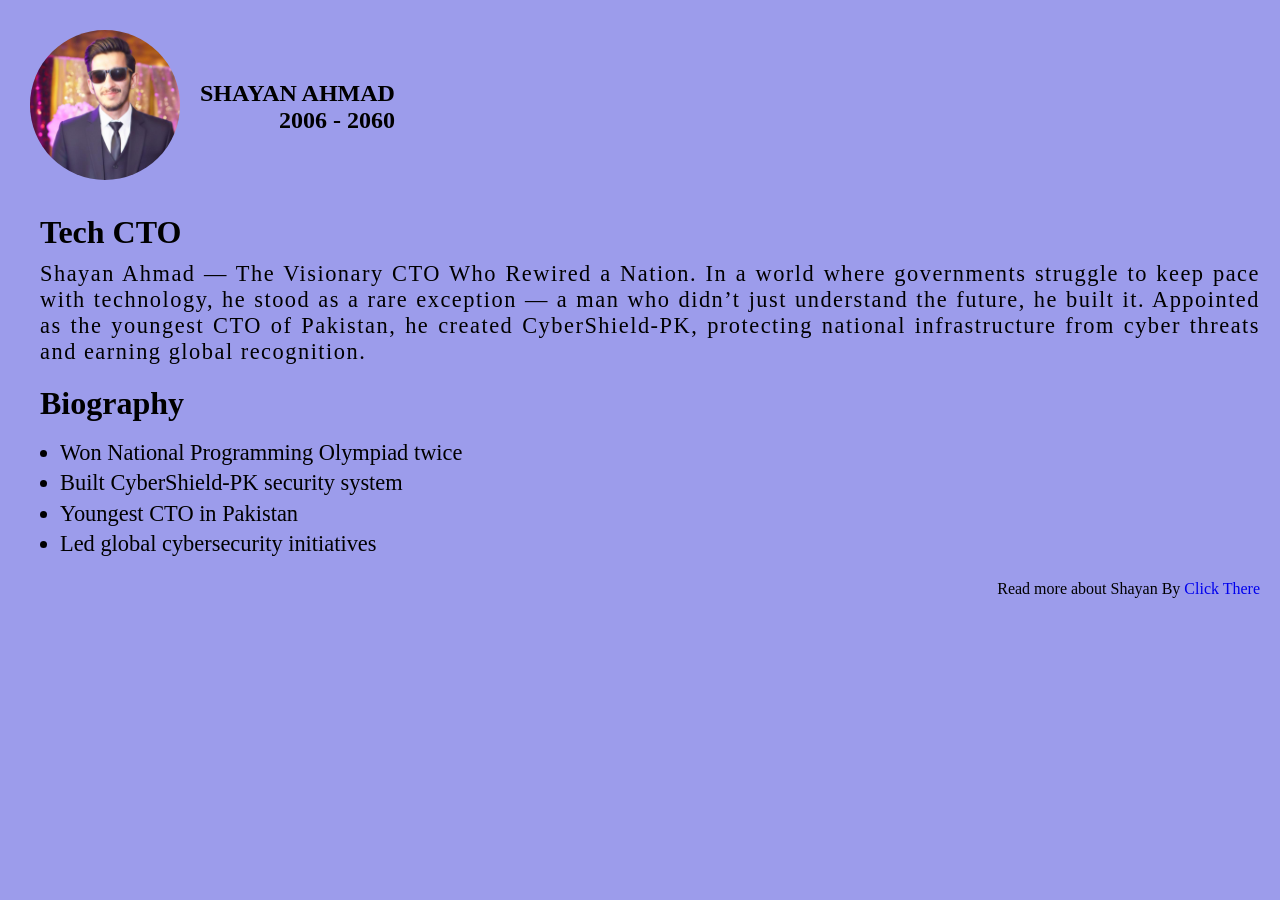
<file: folder4/index.html>
<!DOCTYPE html>
<html lang="en">

<head>
    <meta charset="UTF-8">
    <meta name="viewport" content="width=device-width, initial-scale=1.0">
    <title>Document</title>
    <link rel="stylesheet" href="index.css">
</head>

<body>
    <main>
        <div class="container">
            <div class="content">
                <section class="top_section">
                    <div class="image">
                        <img src="shani.jpeg" alt="Shani Bhaii picture">
                    </div>
                    <div class="name_tag">
                        <h1>SHAYAN AHMAD</h1>
                        <h5>2006 - 2060</h5>
                    </div>
                </section>
                <section class="about_section">
                    <h2>Tech CTO</h2>
                    <p>
                        Shayan Ahmad — The Visionary CTO Who Rewired a Nation. In a world where governments struggle to
                        keep
                        pace
                        with technology, he stood as a rare exception — a man who didn’t just understand the future, he
                        built it.
                        Appointed as the youngest CTO of Pakistan, he created CyberShield-PK, protecting national
                        infrastructure
                        from cyber threats and earning global recognition.
                    </p>
                </section>
                <section class="biography">
                    <h2>Biography</h2>
                    <ul>
                        <li>Won National Programming Olympiad twice</li>
                        <li>Built CyberShield-PK security system</li>
                        <li>Youngest CTO in Pakistan</li>
                        <li>Led global cybersecurity initiatives</li>
                    </ul>
                </section>
                <section class="link"><p>Read more about Shayan By <a href="#">Click There</a></p> </section>
            </div>
        </div>
    </main>
    <footer>
        
    </footer>

</body>

</html>
</file>
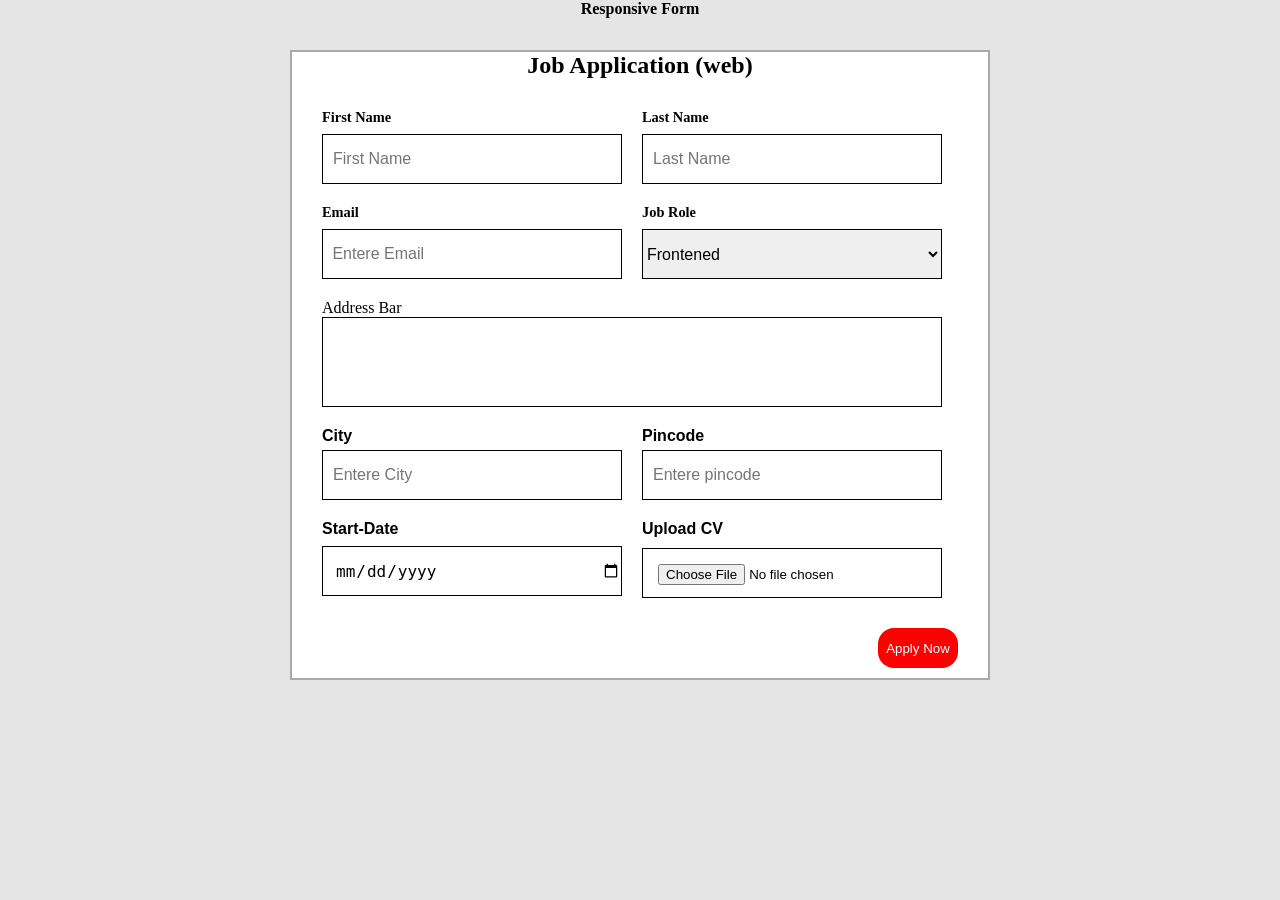
<file: folder5/index.html>
<!DOCTYPE html>
<html lang="en">

<head>
    <meta charset="UTF-8">
    <meta name="viewport" content="width=device-width, initial-scale=1.0">
    <title>Form</title>
    <link rel="stylesheet" href="index.css">
</head>
<body>
    <header>
        <div class="tag">
            Responsive Form
        </div>
    </header>
    <main>
        <form>
            <section class="form">
                <div class="content">
                    <div class="name_tag">
                        <h1>Job Application (web)</h1>
                    </div>
                    <div class="username">
                        <div class="first_name">
                            <label for="firstname">First Name</label>
                            <input type="text" id="firstname" placeholder="First Name" required>
                        </div>
                        <div class="last_name">
                            <label for="lastname">Last Name</label>
                            <input type="text" id="lastname" placeholder="Last Name">
                        </div>
                    </div>
                    <div class="email_job">
                        <div class="email">
                            <label for="email">Email</label>
                            <input type="email" id="email" placeholder=" Entere Email">
                        </div>
                        <div class="job_role">
                            <label for="job_option">Job Role</label>
                            <select id="job_option">
                                <option>Frontened</option>
                                <option>Backened</option>
                                <option>Full Stack</option>
                                <option>AI + Backened</option>
                            </select>
                        </div>
                    </div>
                    <div class="address_bar">
                        <label for="addressbar">Address Bar</label>
                        <input type="text" id="addressbar">
                    </div>
                    <div class="city-pincode">
                        <div class="city">
                            <label for="city">City</label>
                            <input type="text" id="city" placeholder="Entere City">
                        </div>
                        <div class="pincode">
                            <label for="pincode">Pincode</label>
                            <input type="text" id="pincode" placeholder="Entere pincode">
                        </div>
                    </div>
                    <div class="start-doc">
                        <div class="start_date">
                            <label for="date">Start-Date</label>
                            <input type="date" id="date" required>
                        </div>
                        <div class="upload_cv">
                            <label for="file">Upload CV</label>
                            <input type="file" id="file" placeholder="Drage your file" required>
                        </div>
                    </div>
                    <div class="button">
                        <button>Apply Now</button>
                    </div>
                </div>



            </section>
        </form>

    </main>
</body>

</html>
</file>
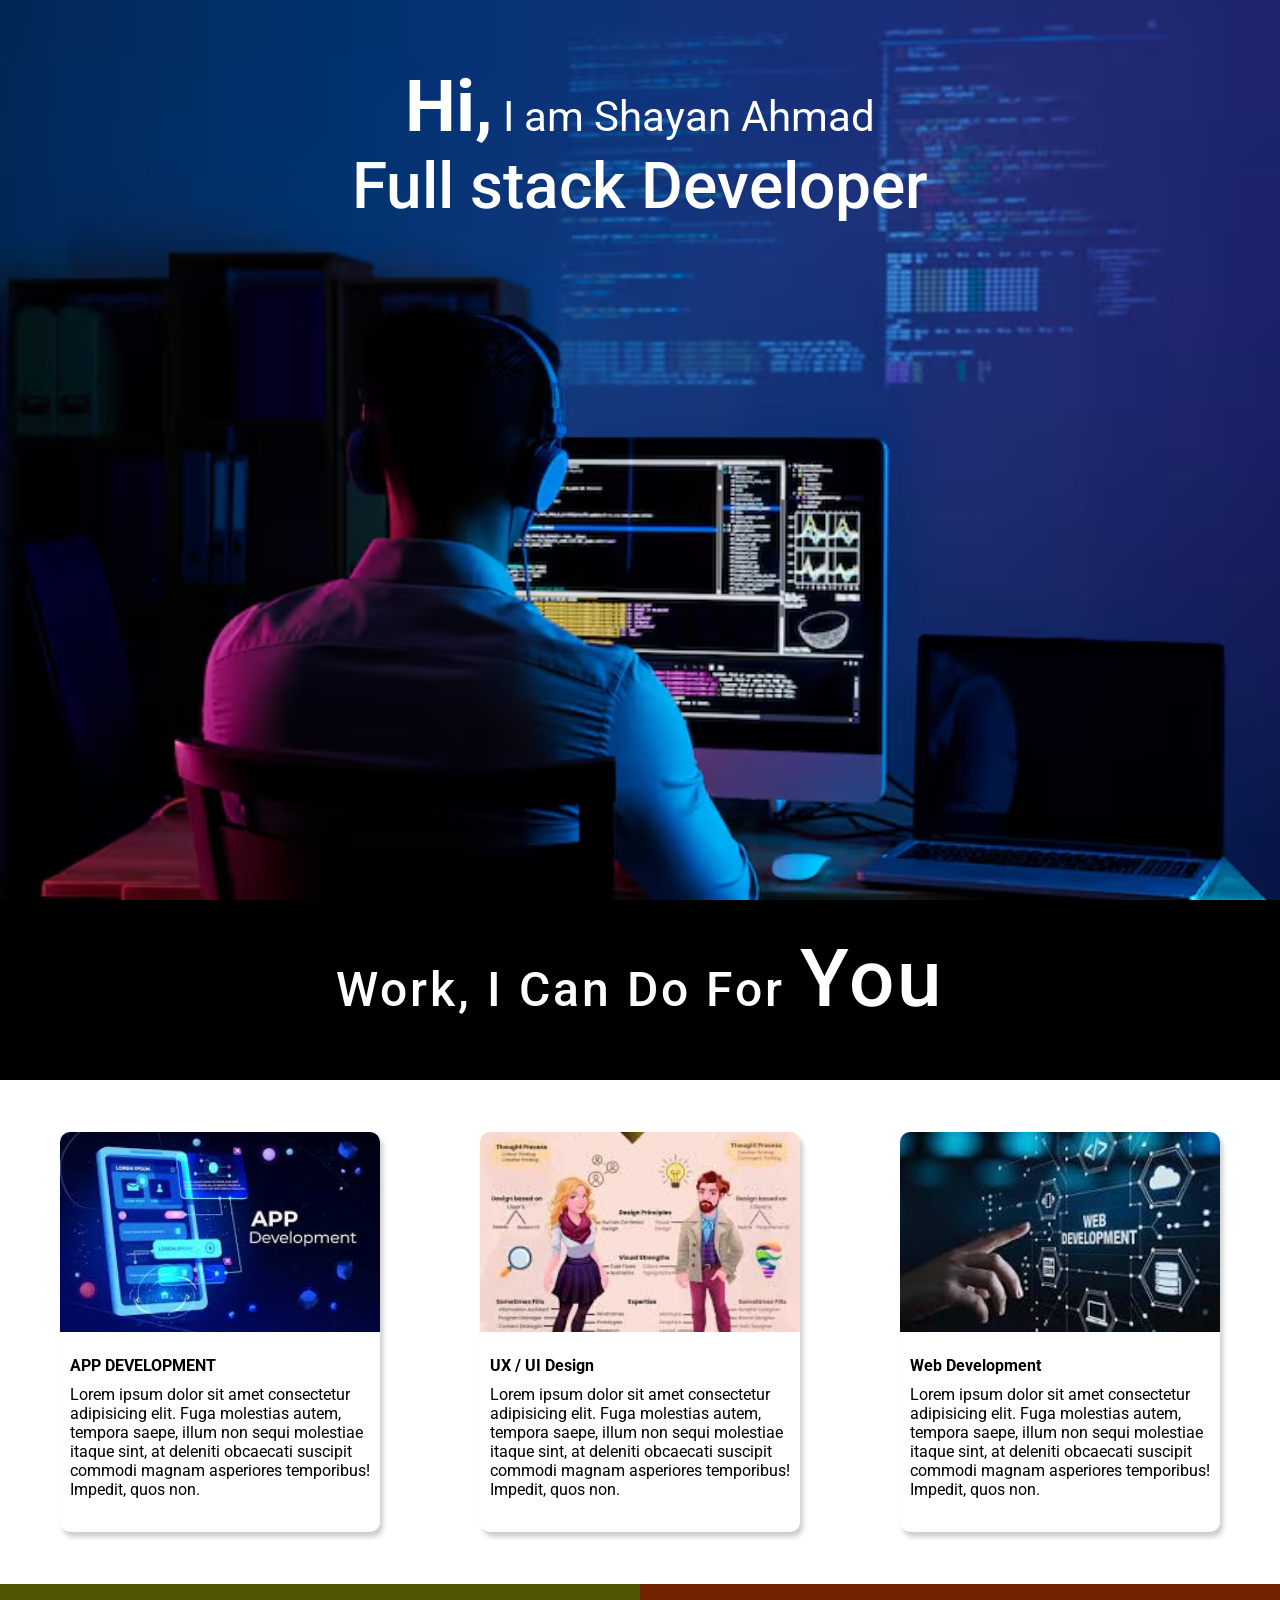
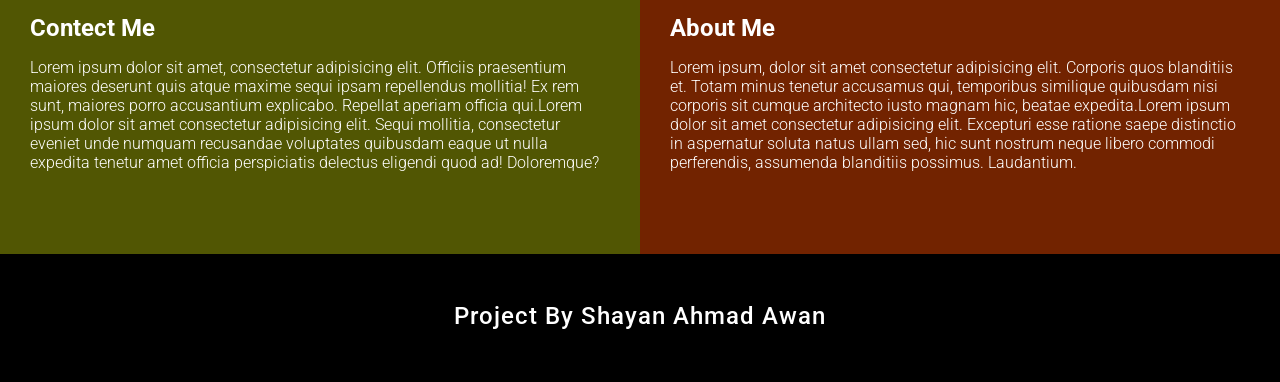
<file: folder6/index.html>
<!DOCTYPE html>
<html lang="en">

<head>
  <meta charset="UTF-8">
  <meta name="viewport" content="width=device-width, initial-scale=1.0">
  <title>Developer page</title>
  <link rel="stylesheet" href="style.css">
</head>

<body>
  <div class="container">
    <section class="hero_section">
      <div class="text">
        <h1>Hi,<span> I am Shayan Ahmad</span></h1>
        <h2>Full stack Developer</h2>
      </div>
    </section>
    <section>
      <div class="black_box">
        <h1>Work, I Can Do For <span>You</span></h1>
      </div>
    </section>
    <section class="work">
      <div class="card">
        <div class="image_tag">
          <img src="app.png" alt="App Development">
        </div>
        <div class="card_content">
          <h4>APP DEVELOPMENT</h4>
          <p>Lorem ipsum dolor sit amet consectetur adipisicing elit. Fuga molestias autem, tempora saepe, illum non
            sequi molestiae itaque sint, at deleniti obcaecati suscipit commodi magnam asperiores temporibus! Impedit,
            quos non.</p>
        </div>
      </div>
      <div class="card">
        <div class="image_tag">
          <img src="ux ui.png" alt="App Development">
        </div>
        <div class="card_content">
          <h4>UX / UI Design</h4>
          <p>Lorem ipsum dolor sit amet consectetur adipisicing elit. Fuga molestias autem, tempora saepe, illum non
            sequi molestiae itaque sint, at deleniti obcaecati suscipit commodi magnam asperiores temporibus! Impedit,
            quos non.</p>
        </div>
      </div>
      <div class="card">
        <div class="image_tag">
          <img src="web.png" alt="App Development">
        </div>
        <div class="card_content">
          <h4>Web Development</h4>
          <p>Lorem ipsum dolor sit amet consectetur adipisicing elit. Fuga molestias autem, tempora saepe, illum non
            sequi molestiae itaque sint, at deleniti obcaecati suscipit commodi magnam asperiores temporibus! Impedit,
            quos non.</p>
        </div>
      </div>
    </section>
    <section class="contact">
      <div class="contacts">
        <div class="contact_content">
        <h1>Contect Me</h1>
        <p>Lorem ipsum dolor sit amet, consectetur adipisicing elit. Officiis praesentium maiores deserunt quis atque
          maxime sequi ipsam repellendus mollitia! Ex rem sunt, maiores porro accusantium explicabo. Repellat aperiam
          officia qui.Lorem ipsum dolor sit amet consectetur adipisicing elit. Sequi mollitia, consectetur eveniet unde numquam recusandae voluptates quibusdam eaque ut nulla expedita tenetur amet officia perspiciatis delectus eligendi quod ad! Doloremque?</p>
      </div>
    </div>
      <div class="about">
        <div class="about_content">
          <h1>About Me</h1>
          <p>Lorem ipsum, dolor sit amet consectetur adipisicing elit. Corporis quos blanditiis et. Totam minus tenetur
            accusamus qui, temporibus similique quibusdam nisi corporis sit cumque architecto iusto magnam hic, beatae
            expedita.Lorem ipsum dolor sit amet consectetur adipisicing elit. Excepturi esse ratione saepe distinctio in aspernatur soluta natus ullam sed, hic sunt nostrum neque libero commodi perferendis, assumenda blanditiis possimus. Laudantium.</p>
        </div>
      </div>
    </section>
  </div>
  <footer>
    <h2>Project By Shayan Ahmad Awan</h2>
  </footer>
</body>

</html>
</file>
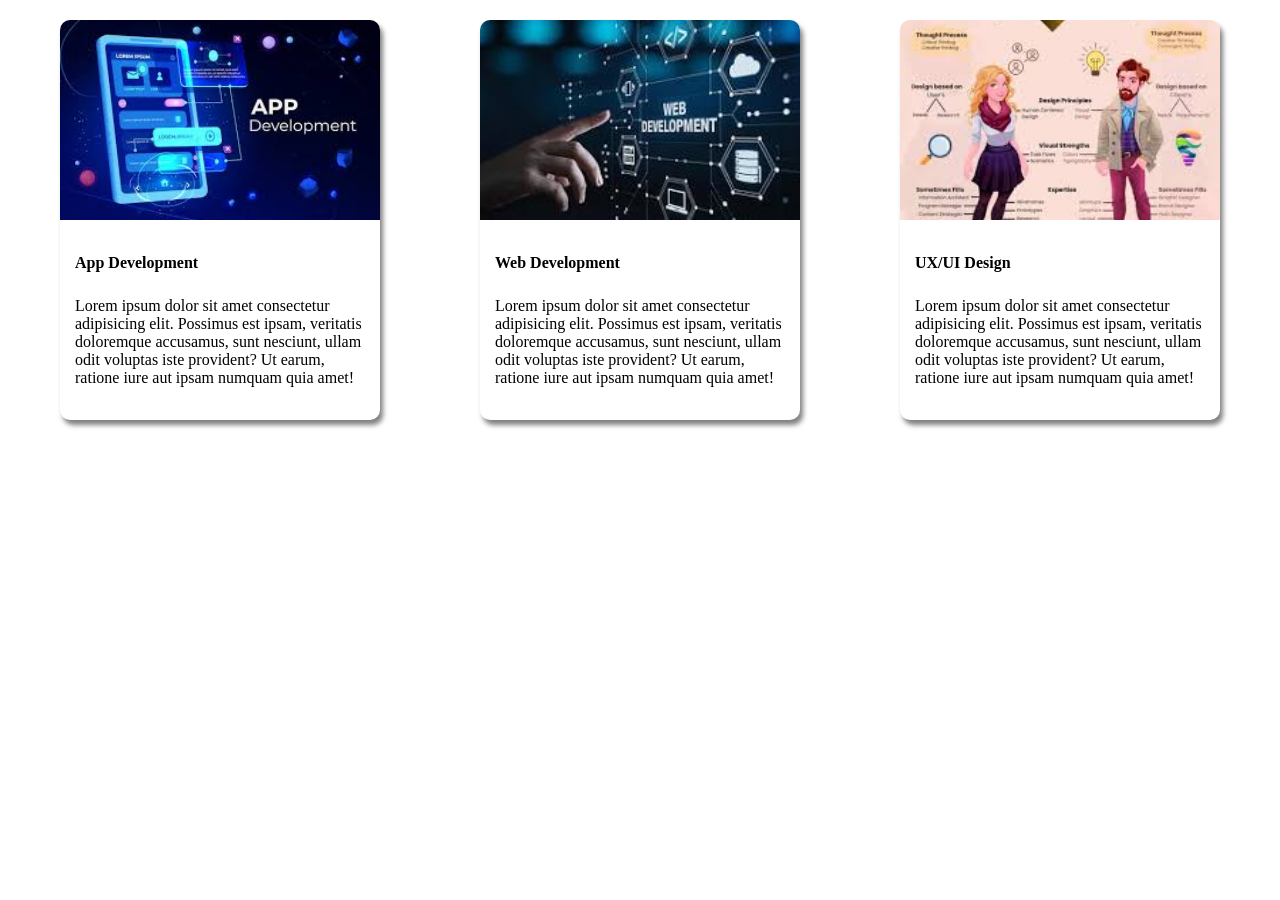
<file: folder6/card.html>
<!DOCTYPE html>
<html lang="en">

<head>
    <meta charset="UTF-8">
    <meta name="viewport" content="width=device-width, initial-scale=1.0">
    <title>Document</title>
    <link rel="stylesheet" href="card.css">
</head>

<body>
    <section class="cards">
        <div class="card">
            <div class="card_image">
                <img src="app.png" alt="App Development">
            </div>
            <div class="card_content">
                <h4>App Development</h4>
                <p>Lorem ipsum dolor sit amet consectetur adipisicing elit. Possimus est ipsam, veritatis doloremque
                    accusamus, sunt nesciunt, ullam odit voluptas iste provident? Ut earum, ratione iure aut ipsam
                    numquam
                    quia amet!</p>
            </div>

        </div>
        <div class="card">
            <div class="card_image">
                <img src="web.png" alt="Web Development">
            </div>

            <div class="card_content">
                <h4>Web Development</h4>
                <p>Lorem ipsum dolor sit amet consectetur adipisicing elit. Possimus est ipsam, veritatis doloremque
                    accusamus, sunt nesciunt, ullam odit voluptas iste provident? Ut earum, ratione iure aut ipsam
                    numquam
                    quia amet!</p>
            </div>
        </div>
        <div class="card">
            <div class="card_image">
                <img src="ux ui.png" alt="UX/UI Designer">
            </div>

            <div class="card_content">
                <h4>UX/UI Design</h4>
                <p>Lorem ipsum dolor sit amet consectetur adipisicing elit. Possimus est ipsam, veritatis doloremque
                    accusamus, sunt nesciunt, ullam odit voluptas iste provident? Ut earum, ratione iure aut ipsam
                    numquam
                    quia amet!</p>
            </div>

        </div>
    </section>
</body>

</html>
</file>
<file: folder4/index.css>
*{
    margin:0px;
    padding:0px;
    box-sizing: border-box;
}
.container{
    background:rgb(156, 156, 235);
    min-height:100vh;
    width:100%;
}
.content{
    max-width:1400px;
    width:100%;
    padding:20px;
    margin:0px auto;
}
.top_section{
    display:flex;
    padding:10px;
    gap:20px;
    align-items:center;
}

.image img{
    height:150px;
    width:150px;
    border-radius:50%;
}
.name_tag h5{
    text-align:end;
    font-size:1.5rem;

}
.about_section{
    margin-top: 20px;
    margin-left:20px;
}
.about_section h2{
    font-size:2rem;
}
.about_section p{
    margin-top:10px;
    text-align:justify;  
    font-size:1.4rem; 
    letter-spacing:1.5px; 
}
.biography{
    margin:20px;
}
.biography h2{
    font-size:2rem;
}
.biography ul{
    margin-top:1rem;
    font-size:1.4rem;
    padding-left:20px;
    line-height:1.9rem;
}
.link{
    text-align:end;
}
.link a{
    text-decoration: none;

}
@media (max-width:800px){
    .top_section{
        flex-direction: column;

    }
    .name_tag h5{
        text-align: center;
        
    }
}
</file>
<file: folder5/index.css>
* {
    padding: 0px;
    margin: 0px;
    box-sizing: border-box;
}

body {
    background: #E5E5E5;
}

.tag {
    text-align: center;
    font-weight: 700;
}

.form {
    height: 630px;
    width: 700px;
    margin: 0px auto;
    margin-top: 2rem;
    border: 2px solid #A9A9A9;
    background: white;
}

.form h1 {
    text-align: center;
}

.main {
    padding-bottom: 2rem;
    padding-left: 1rem;
}

.username {
    padding-top: 30px;
    padding-left: 30px;
    display: flex;
    flex-direction: row;
    gap: 20px;
 
}

.username input {
    height: 50px;
    width: 300px;
    padding-left: 10px;
    outline: none;
    border: 1px solid black;
    font-size:1rem;

}

.last-name {
    padding-left: 90px;
}

.first_name label,
.last_name label {
    display: block;
    padding-bottom: 0.5rem;
    font-weight: 550;
    font-size: 0.9rem;
}

.email_job {
    display: flex;
    margin-top: 20px;
    gap: 20px;
    margin-left: 30px;

}
.email_job label{
    display:block;
    font-weight:550;
    font-size:0.9rem;
    padding-bottom: 0.5rem;
}

.email_job input {
    display: block;
    height: 50px;
    width: 300px;
    padding-left: 5px;
    border:0.5px solid black;
    outline:none;
    font-size:1rem;
}
.job-option{
    height:9rem;
}
.job_role select{
    width:300px;
    height:50px;
    outline:none;
    border:1px solid black;
    font-size:1rem;
}
.address_bar input{
    display:block;
    height:90px;
    width:620px;
    outline:none;
    border:0.1px solid black;
}
.address_bar label{
    display:block;
}
.address_bar {
    margin-left: 30px;
    margin-top:20px;
    
}
.city-pincode{
    display:flex;
    gap:20px;
    
}
.city label{
    margin-bottom:5px;
    font-family: arial;
    font-weight:550;
}
.city label,.city input{
    display:block;
}
.city{
    margin-left:30px;
    margin-top:20px;
}
.city input{
    height:50px;
    width:300px;
    padding-left:10px;
    font-size:1rem;
    border:1px solid black;
}
.pincode label{
    margin-bottom:5px;
    font-family: arial;
    font-weight: 550;
}
.pincode label,input{
    display:block;
}
.pincode{
    margin-top:20px;
}
.pincode input{
    height:50px;
    width:300px;
    font-size:1rem;
    padding-left:10px;
    border:1px solid black;
}
.start-doc{
    display:flex;
    gap:20px;
}
.start_date{
    margin-left:30px;
    margin-top:20px;
}
.start_date input{
    height:50px;
    width:300px;
    border:1px solid black;
    padding-left:12px;
    font-size:1rem;
}
.start_date label{
    display:flex;
    margin-bottom: 8px;
    font-weight: 550;
    font-family:Arial, Helvetica, sans-serif;
}
.upload_cv{
    margin-top:20px;
}

input[type="file"] {
    width:300px;
    height:50px;
    border:1px solid black;
    padding:15px;
}
.upload_cv label{
    display:block;
    margin-bottom:10px;
    font-weight:550 ;
    font-family:arial;
}
.button{
    display:flex;
    justify-content: end;
    padding-right:30px;
    padding-top:30px;

}
.button button{
    background:red;
    color:white;
    border:none;
    height:40px;
    width:80px;
    border-radius:1rem;
    cursor: pointer;
}
</file>
<file: folder6/style.css>
@import url('https://fonts.googleapis.com/css2?family=Roboto:ital,wght@0,100..900;1,100..900&display=swap');

* {
    margin: 0px;
    padding: 0px;
    box-sizing: border-box;

}

body {
    font-family: "Roboto", sans-serif;
}

/* hero section  */
.hero_section {
    background-image: url("hero.avif");
    background-size: cover;
    min-height: 100vh;
    width: 100%;
}

.text {
    text-align: center;
    padding-top: 4rem;
    font-size: 3rem;
    color: white;
    font-weight: 500;
}

.text h2 {
    font-size: 4rem;
    font-weight: 500;
}

.text span {
    font-size: 2.6rem;
    font-weight: 400;
}

/* Black box */
.black_box {
    height: 180px;
    width: 100%;
    background-color: black;
}

.black_box h1 {
    color: white;
    text-align: center;
    padding-top: 2rem;
    font-size: 3rem;
    font-weight: 500;
    letter-spacing: 3px;
}

.black_box span {
    font-size: 5rem;
}

/* cards */
.work {
    display: grid;
    margin-top:2rem;
    grid-template-columns: repeat(auto-fit, minmax(320px, 1fr));
    gap: 20px;
    padding: 20px;
}

.card {
    max-width: 320px;
    height: 400px;
    border-radius: 10px;
    box-shadow: 3px 5px 5px rgba(1, 1, 1, 0.2);
    overflow: hidden;
    margin: auto;
    transition: transform 2s ease-out;
}

.card:hover {
    transform: scale(1.09);
    /* transition: transform 2s ease-in-out; */
}

.image_tag img {
    width: 100%;
    height: 200px;
    object-fit: cover;
}

.card_content {
    padding: 10px;
}

.card_content h4 {
    padding: 10px;
    padding-left: 0px;
}

/* contect Section */
.contact {
    display: flex;
    margin-top: 2rem;
}

.contacts {
    height: 270px;
    width: 50%;
    background: #515603;

}
.contact_content {
    color: white;
    padding: 30px;
    font-weight: 300;
}
.about_content {
    color: white;
}
.about {
    height: 270px;
    width: 50%;
    background: #722300;
}

.contact_content h1 {
    padding-bottom: 1rem;
}

.about_content {
    padding: 30px;
    font-weight: 300;
}

.about_content h1 {
    padding-bottom: 1rem;
}
/* footer */
footer{
    height:8rem;
    width:100%;
    background:black;
    color:white;
}
footer h2{
    text-align: center;
    padding-top:3rem;
    letter-spacing: 1px;
    font-weight:500;
    
}

@media (max-width: 878px){
    .contact {
        flex-direction: column;
    }

    .contacts,
    .about {
        width: 100%;
        height:350px;
    }
}

@media (max-width: 350px) {

    /* Hero section text */
    .text {
        font-size: 1.5rem;
        padding-top: 2rem;
    }

    .text h2 {
        font-size: 1.8rem;
    }

    .text span {
        font-size: 1.2rem;
    }

    /* Black box */
    .black_box {
        height: auto;
        padding: 20px;
    }

    .black_box h1 {
        font-size: 1.5rem;
    }

    .black_box span {
        font-size: 2rem;
    }

    /* Cards */
    .work {
        grid-template-columns: 1fr; /* 1 card per row */
        padding: 10px;
    }

    .card {
        max-width: 100%;
        height: auto;
    }

    .image_tag img {
        height: 150px;
    }

    /* Contact section */
    .contacts,
    .about {
        width: 100%;
        height: auto;
    }

    .contact_content,
    .about_content {
        padding: 15px;
        font-size: 0.9rem;
    }

    /* Footer */
    footer {
        height: auto;
        padding: 20px;
    }

    footer h2 {
        font-size: 1rem;
        padding-top: 0;
    }
}
</file>
<file: folder6/card.css>
* {
    padding: 0px;
    margin: 0px;
    box-sizing: border-box;
}

.cards {
    display: grid;
    grid-template-columns: repeat(auto-fit, minmax(320px, 1fr));
    gap: 20px;
    padding: 20px;

}

.card:hover {
    transform: scale(1.1);
    transition: transform 0.5s ease-in-out;
}

.card {
    max-width: 320px;
    height: 400px;
    border-radius: 10px;
    overflow: hidden;
    margin: auto;
    box-shadow: 3px 5px 5px rgba(1, 1, 1, 0.5);
    transition: transform 0.5s ease-in-out;
}

.card_image img {
    height: 200px;
    width: 100%;
    object-fit: cover;
}

.card_content {
    padding: 15px;
}

.card_content h4 {

    padding: 15px;
    padding-left: 0px;
    margin-bottom: 10px;
}
</file>
